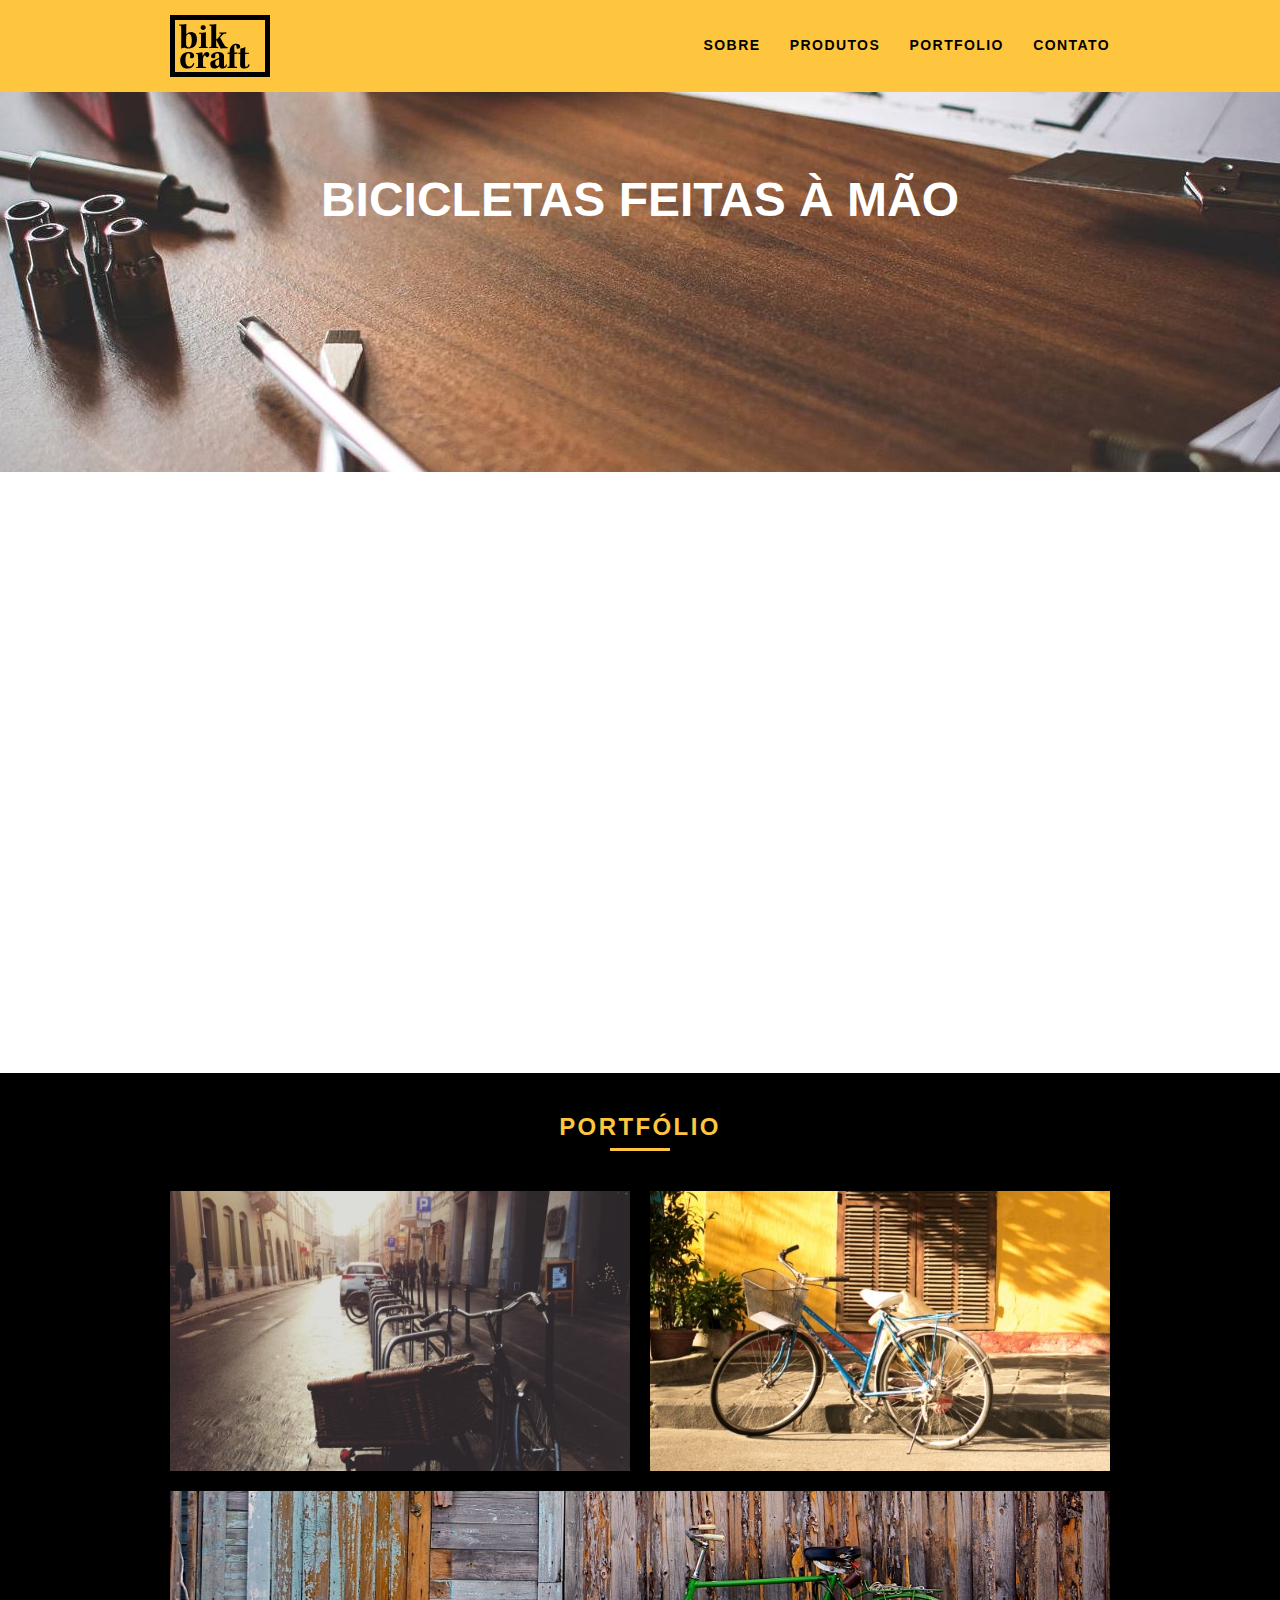
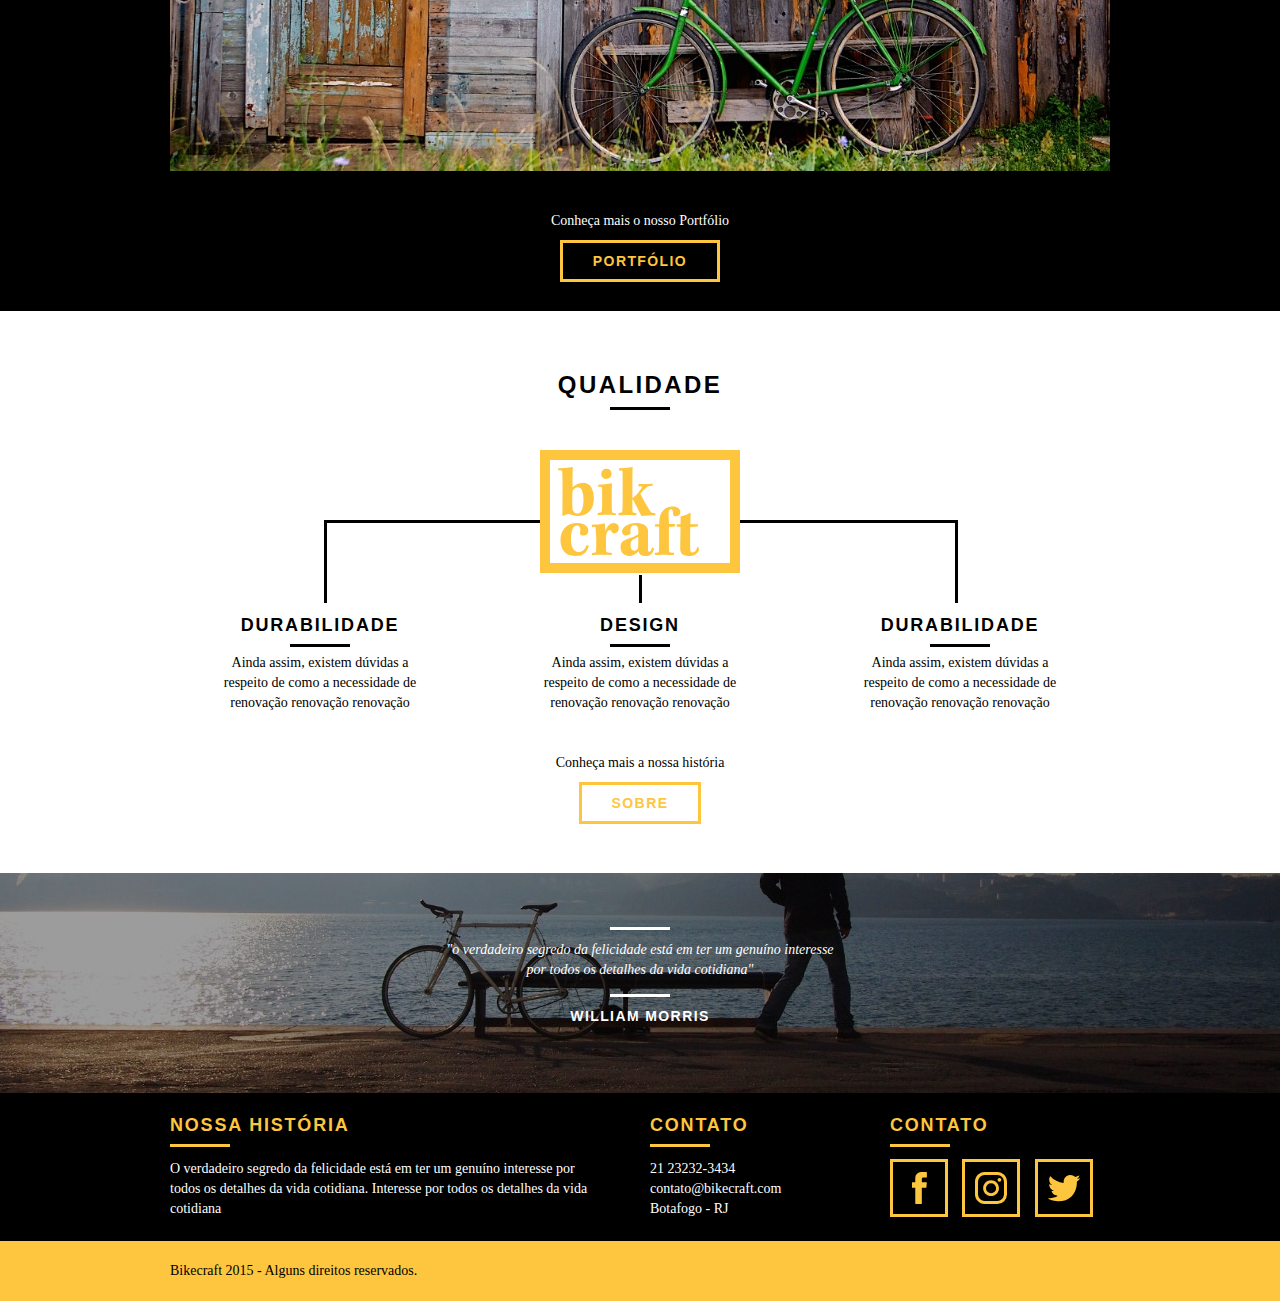
<file: index.html>
<!DOCTYPE html>
<html>



<head lang="pt-br">
  <title>Bikecraft</title>
  <meta charset="utf-8">
  <link rel="stylesheet" href="css/normalize.css">
  <link rel="stylesheet" href="css/reset.css">
  <link rel="stylesheet" href="css/grid.css">
  <link rel="stylesheet" href="css/style.css">
  <link rel="stylesheet" href="css/responsivo.css">
  <script>document.documentElement.classList.add("js");</script>
</head>


<body>
  <header class="header">
    <div class="container">
      <a href="index.html" class="grid-4">
        <img src="img/bikcraft.svg" alt="bikcraft">
      </a>
      <nav class="header_menu grid-12">
        <ul>
          <li><a href="sobre.html">Sobre</a></li>
          <li><a href="produtos.html">Produtos</a></li>
          <li><a href="portfolio.html">Portfolio</a></li>
          <li><a href="contato.html">Contato</a></li>
        </ul>
      </nav>
    </div>
  </header>

  <section class="introducao">
    <div class="container">
      <h1 data-anime="400" class="fadeInDown">Bicicletas Feitas à Mão</h1>
      <blockquote data-anime="800" class="fadeInDown quote-externo">
        <p>"Não tenha nada em sua casa que você
          não considere útil ou acredita ser bonito"</p>
        <cite>WILLIAM MORRIS</cite>
      </blockquote>
      <a data-anime="1200" href="produtos.html" class="btn">Orçamento</a>
    </div>
  </section>

  <section data-anime="1600" class="produtos container fadeInDown">
    <h2 class="subtitulo">Produtos</h2>
    <ul class="produtos-lista">
      <li class="grid-1-3">
        <div class="produtos-icone">

          <img src="/img/produtos/passeio.svg" alt="Bikecraft Passeio">
        </div>
        <h3>Passeio</h3>
        <p>Ainda assim, existem dúvidas a respeito de como a necessidade de renovação</p>
      </li>
      <li class="grid-1-3">
        <div class="produtos-icone">

          <img src="/img/produtos/esporte.svg" alt="Bikecraft Esporte">
        </div>
        <h3>Esporte</h3>
        <p>Ainda assim, existem dúvidas a respeito de como a necessidade de renovação</p>
      </li>

      <li class="grid-1-3">
        <div class="produtos-icone">
          <img src="/img/produtos/retro.svg" alt="Bikecraft Retro">
        </div>
        <h3>Retro</h3>
        <p>Ainda assim, existem dúvidas a respeito de como a necessidade de renovação</p>
      </li>
    </ul>
    <div class="call">
      <p>clique aqui e veja detalhes dos produtos</p>
      <a href="produtos.html" class="btn btn-preto">Produtos</a>
    </div>

  </section>

  <!-- Fecha Produto -->
  <section class="portfolio">
    <div class="container">
      <h2 class="subtitulo">Portfólio</h2>
      <ul class="portfolio-lista">
        <li class="grid-8"><img src="img/portfolio/retro.jpg" alt="Bicicleta Retro"></li>
        <li class="grid-8"><img src="img/portfolio/passeio.jpg" alt="Bicicleta Passeio"></li>
        <li class="grid-16"><img src="img/portfolio/esporte.jpg" alt="Bicicleta Esporte"></li>
      </ul>
      <div class="call">
        <p>Conheça mais o nosso Portfólio</p>
        <a href="portfolio.html" class="btn">Portfólio</a>
      </div>
    </div>
  </section>

  <section class="qualidade container">
    <h2 class="subtitulo">Qualidade</h2>
    <img src="img/bikcraft-qualidade.svg" alt="Bikecraft">
    <ul class="qualidade-lista">
      <li class="grid-1-3">
        <h3>Durabilidade</h3>
        <p>Ainda assim, existem dúvidas a respeito de como a necessidade de renovação renovação renovação</p>
      </li>
      <li class="grid-1-3">
        <h3>Design</h3>
        <p>Ainda assim, existem dúvidas a respeito de como a necessidade de renovação renovação renovação</p>
      </li>
      <li class="grid-1-3">
        <h3>Durabilidade</h3>
        <p>Ainda assim, existem dúvidas a respeito de como a necessidade de renovação renovação renovação</p>
      </li>
    </ul>
    <div class="call">
      <p>Conheça mais a nossa história</p>
      <a href="sobre.html" class="btn btn-preto">Sobre</a>
    </div>
  </section>

  <section class="quebra">
    <blockquote class="quote-externo container">
      <p>"o verdadeiro segredo da felicidade está em ter um genuíno interesse por todos os detalhes da vida cotidiana"</p>
      <cite>WILLIAM MORRIS</cite>
    </blockquote>

  </section>

  <footer>
    <div class="footer">
      <div class="container">
        <div class="grid-8 footer-historia">
          <h3>Nossa História</h3>
          <p>O verdadeiro segredo da felicidade está em ter um genuíno interesse por todos os detalhes da vida cotidiana. Interesse por todos os detalhes da vida cotidiana</p>
        </div>
        <div class="grid-4 footer-contato">
          <h3>Contato</h3>
          <ul>
            <li>21 23232-3434</li>
            <li>contato@bikecraft.com</li>
            <li>Botafogo - RJ</li>
          </ul>
        </div>
        <div class="grid-4 footer-redes">
          <h3>Contato</h3>
          <ul>
            <li><a href="http://facebook.com"><img src="img/redes-sociais/facebook.svg" alt="Redes Sociais Facebook"></a></li>
            <li><a href="http://instagram.com"><img src="img/redes-sociais/instagram.svg" alt="Redes Sociais instagram "></a></li>
            <li><a href="http://twitter.com"><img src="img/redes-sociais/twitter.svg" alt="Redes Sociais Twitter"></a></li>
          </ul>
        </div>
      </div>
    </div>

    <div class="copy">
      <div class="container">
        <p class="grid-16">Bikecraft 2015 - Alguns direitos reservados.</p>
      </div>
    </div>
  </footer>
  <script src="./js/simple-anime.js"></script>
  <script src="./js/simple-slide.js"></script>
  <script src="./js/script.js"></script>
</body>
</file>
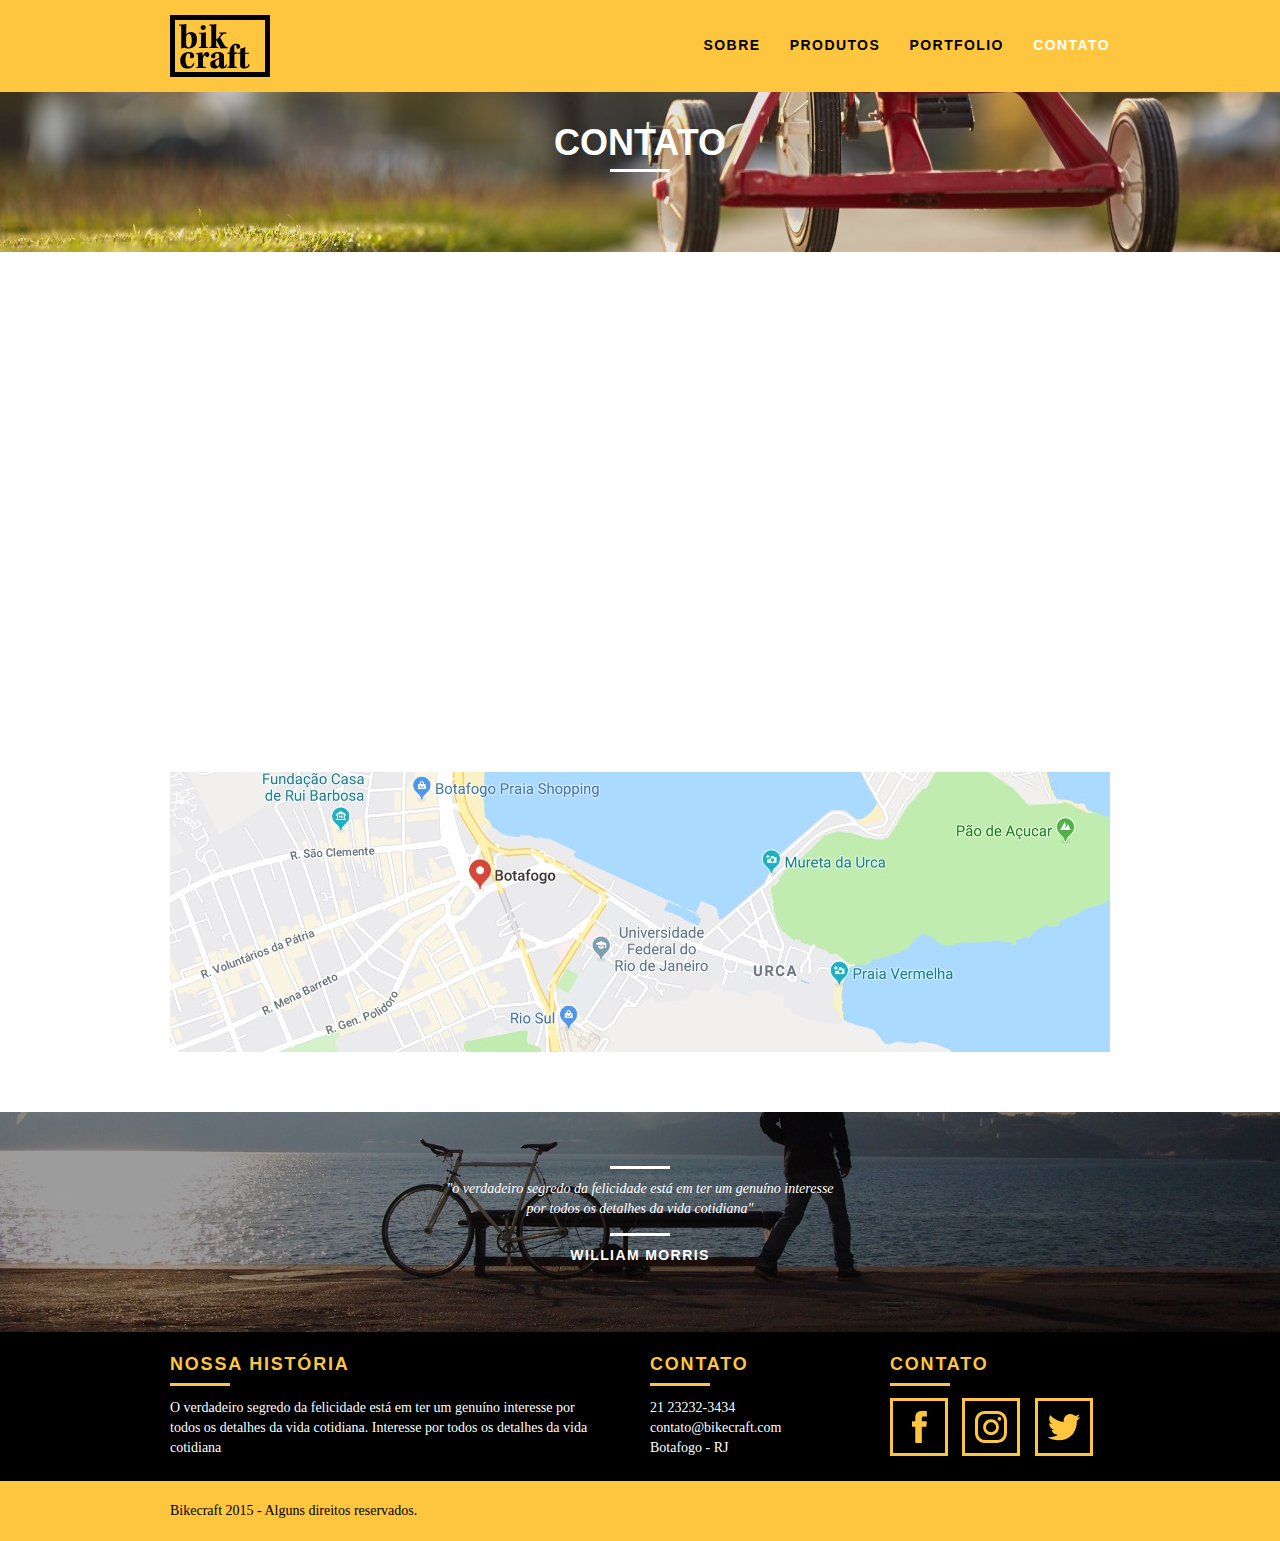
<file: contato.html>
<!DOCTYPE html>
<html>



<head lang="pt-br">
  <title>Bikecraft - Contato</title>
  <meta charset="utf-8">
  <link rel="stylesheet" href="css/normalize.css">
  <link rel="stylesheet" href="css/reset.css">
  <link rel="stylesheet" href="css/grid.css">
  <link rel="stylesheet" href="css/style.css">
  <link rel="stylesheet" href="css/contato.css">
  <link rel="stylesheet" href="css/responsivo.css">
  <script>document.documentElement.classList.add("js");</script>

</head>


<body>
  <header class="header">
    <div class="container">
      <a href="index.html" class="grid-4">
        <img src="img/bikcraft.svg" alt="bikcraft">
      </a>
      <nav class="header_menu grid-12">
        <ul>
          <li><a href="sobre.html">Sobre</a></li>
          <li><a href="produtos.html">Produtos</a></li>
          <li><a href="portfolio.html">Portfolio</a></li>
          <li><a href="contato.html" class="menu-ativo">Contato</a></li>
        </ul>
      </nav>
    </div>
  </header>

  <section class="introducao-interna interna-contato">
    <div class="container">
      <h1 data-anime="400" class="fadeInDown">Contato</h1>
      <p data-anime="800" class="fadeInDown">Tire suas dúvidas com a gente</p>

    </div>
  </section>



  <section class="contato container fadeInDown" data-anime="1200">


    <form action="" id="form_orcamento" class="contato-form grid-8">
      <label for="nome">Nome</label>
      <input type="text" id="nome">
      <label for="email">Email</label>
      <input type="text" id="email">
      <label for="telefone">Telefone</label>
      <input type="text" id="telefone">
      <label for="espec">Especificações</label>
      <textarea id="espec" cols="30" rows="10"></textarea>
      <button type="submit" class="btn btn-preto">Enviar</button>
    </form>

    <div class="contato-dados grid-8">
      <h3>Dados</h3>
      <span>+55 21 93223 3232</span>
      <span>orcamento@bikecraft.com</span>
      <span>Rua Ali Perto - Botafogo</span>
      <span>Rio de Janeiro - RJ - Brasil</span>
      <h3>Redes Sociais</h3>

      <ul>
        <li><a href="http://facebook.com"><img src="img/redes-sociais/facebook.svg" alt="Redes Sociais Facebook"></a></li>
        <li><a href="http://instagram.com"><img src="img/redes-sociais/instagram.svg" alt="Redes Sociais instagram "></a></li>
        <li><a href="http://twitter.com"><img src="img/redes-sociais/twitter.svg" alt="Redes Sociais Twitter"></a></li>
      </ul>
    </div>

  </section>

  <section class="container contato-mapa">
    <a class="grid-16" href="http://google.com" target="_blank"><img src="img/endereco-bikcraft.jpg" alt="Endereço da Bikecraft"></a>
  </section>

  <section class="quebra">
    <blockquote class="quote-externo container">
      <p>"o verdadeiro segredo da felicidade está em ter um genuíno interesse por todos os detalhes da vida cotidiana"</p>
      <cite>WILLIAM MORRIS</cite>
    </blockquote>

  </section>

  <footer>
    <div class="footer">
      <div class="container">
        <div class="grid-8 footer-historia">
          <h3>Nossa História</h3>
          <p>O verdadeiro segredo da felicidade está em ter um genuíno interesse por todos os detalhes da vida cotidiana. Interesse por todos os detalhes da vida cotidiana</p>
        </div>
        <div class="grid-4 footer-contato">
          <h3>Contato</h3>
          <ul>
            <li>21 23232-3434</li>
            <li>contato@bikecraft.com</li>
            <li>Botafogo - RJ</li>
          </ul>
        </div>
        <div class="grid-4 footer-redes">
          <h3>Contato</h3>
          <ul>
            <li><a href="http://facebook.com"><img src="img/redes-sociais/facebook.svg" alt="Redes Sociais Facebook"></a></li>
            <li><a href="http://instagram.com"><img src="img/redes-sociais/instagram.svg" alt="Redes Sociais instagram "></a></li>
            <li><a href="http://twitter.com"><img src="img/redes-sociais/twitter.svg" alt="Redes Sociais Twitter"></a></li>
          </ul>
        </div>
      </div>
    </div>

    <div class="copy">
      <div class="container">
        <p class="grid-16">Bikecraft 2015 - Alguns direitos reservados.</p>
      </div>
    </div>
  </footer>

  <script src="./js/simple-anime.js"></script>
  <script src="./js/script.js"></script>

</body>
</file>
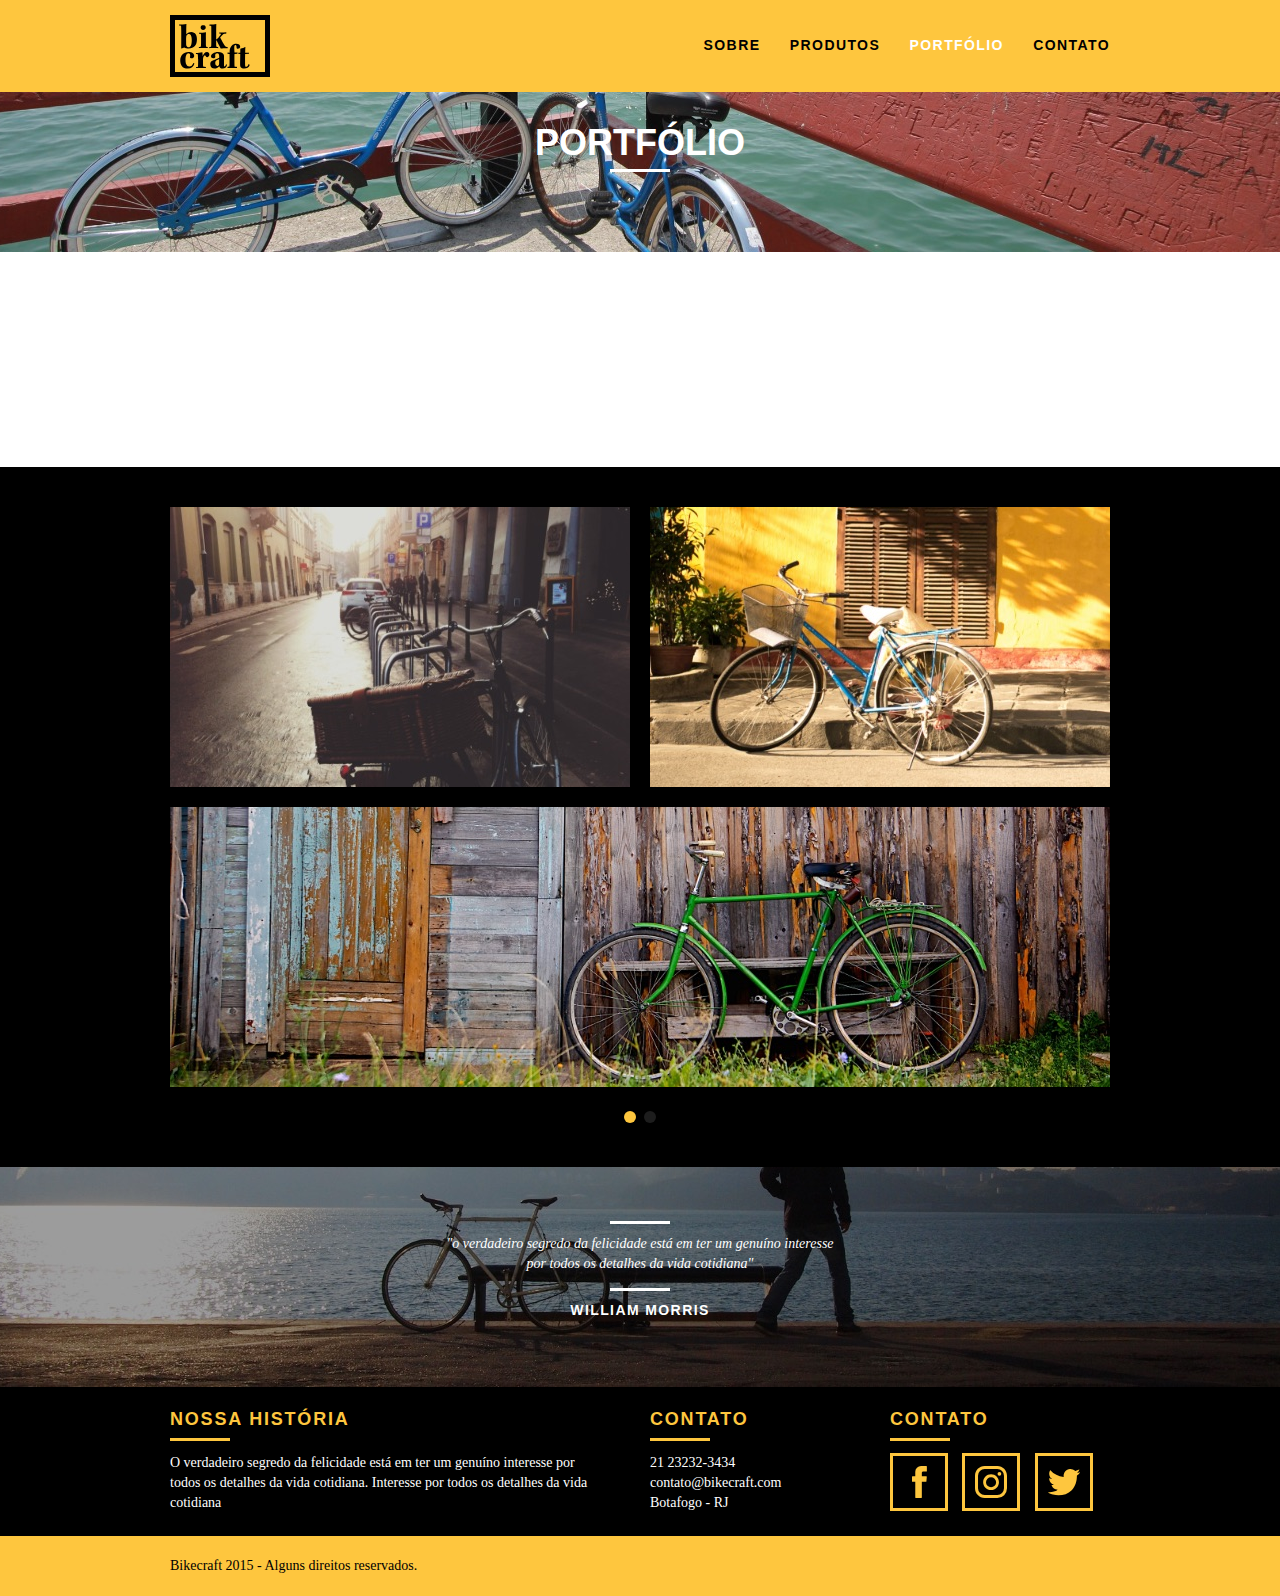
<file: portfolio.html>
<!DOCTYPE html>
<html>


<head lang="pt-br">
  <title>Bikecraft -Portfolio</title>
  <meta charset="utf-8">
  <link rel="stylesheet" href="css/normalize.css">
  <link rel="stylesheet" href="css/reset.css">
  <link rel="stylesheet" href="css/grid.css">
  <link rel="stylesheet" href="css/style.css">
  <link rel="stylesheet" href="css/portfolio.css">
  <link rel="stylesheet" href="css/responsivo.css">
  <script>document.documentElement.classList.add("js");</script>

</head>


<body>
  <header class="header">
    <div class="container">
      <a href="index.html" class="grid-4">
        <img src="img/bikcraft.svg" alt="bikcraft">
      </a>
      <nav class="header_menu grid-12">
        <ul>
          <li><a href="sobre.html">Sobre</a></li>
          <li><a href="produtos.html">Produtos</a></li>
          <li><a href="portfolio.html" class="menu-ativo">Portfólio</a></li>
          <li><a href="contato.html">Contato</a></li>
        </ul>
      </nav>
    </div>
  </header>

  <section class="introducao-interna interna-portfolio">
    <div class="container">
      <h1 data-anime="400" class="fadeInDown">Portfólio</h1>
      <p data-anime="800" class="fadeInDown">Conheça os projetos que amamos mostrar</p>

    </div>
  </section>

  <section class="container fadeInDown" data-slide="quote" data-anime="1200">

    <blockquote class="quote-clientes">
      <p>"No mundo atual, a continua expansão da nossa
        atividade cumpre um papel essencial na formulação da
        gestão inovadora da qual fazemos parte" </p>
      <cite>Barbara Moss</cite>
    </blockquote>

    <blockquote class="quote-clientes">
      <p>"Nada melhor do que dar um rolê com a minha Bikecraft na orla. Essa é a minha companheira mais fiel, nunca me traiu e está sempre a minha disposição"</p>
      <cite>Jhony Rato</cite>
    </blockquote>

    <blockquote class="quote-clientes">
      <p>"Aqueles que ainda não possuem uma Bikecraft, não sabem o que estão perdendo. A precisão é absurda e a velocidade transcendental. Nunca vi nada igual"</p>
      <cite>Barbara Moss</cite>
    </blockquote>

  </section>

  <section class="portfolio">
    <div class="container" data-slide="portfolio">

      <ul class="portfolio-lista">
        <li class="grid-8"><img src="img/portfolio/retro.jpg" alt="Bicicleta Retro"></li>
        <li class="grid-8"><img src="img/portfolio/passeio.jpg" alt="Bicicleta Passeio"></li>
        <li class="grid-16"><img src="img/portfolio/esporte.jpg" alt="Bicicleta Esporte"></li>
      </ul>

      <ul class="portfolio-lista">
        <li class="grid-8"><img src="img/portfolio/passeio.jpg" alt="Bicicleta Passeio"></li>
        <li class="grid-8"><img src="img/portfolio/retro.jpg" alt="Bicicleta Retro"></li>

        <li class="grid-16"><img src="img/portfolio/esporte.jpg" alt="Bicicleta Esporte"></li>
      </ul>


    </div>
  </section>

  <section class="quebra">
    <blockquote class="quote-externo container">
      <p>"o verdadeiro segredo da felicidade está em ter um genuíno interesse por todos os detalhes da vida cotidiana"</p>
      <cite>WILLIAM MORRIS</cite>
    </blockquote>


  </section>

  <footer>
    <div class="footer">
      <div class="container">
        <div class="grid-8 footer-historia">
          <h3>Nossa História</h3>
          <p>O verdadeiro segredo da felicidade está em ter um genuíno interesse por todos os detalhes da vida cotidiana. Interesse por todos os detalhes da vida cotidiana</p>
        </div>
        <div class="grid-4 footer-contato">
          <h3>Contato</h3>
          <ul>
            <li>21 23232-3434</li>
            <li>contato@bikecraft.com</li>
            <li>Botafogo - RJ</li>
          </ul>
        </div>
        <div class="grid-4 footer-redes">
          <h3>Contato</h3>
          <ul>
            <li><a href="http://facebook.com"><img src="img/redes-sociais/facebook.svg" alt="Redes Sociais Facebook"></a></li>
            <li><a href="http://instagram.com"><img src="img/redes-sociais/instagram.svg" alt="Redes Sociais instagram "></a></li>
            <li><a href="http://twitter.com"><img src="img/redes-sociais/twitter.svg" alt="Redes Sociais Twitter"></a></li>
          </ul>
        </div>
      </div>
    </div>

    <div class="copy">
      <div class="container">
        <p class="grid-16">Bikecraft 2015 - Alguns direitos reservados.</p>
      </div>
    </div>
  </footer>

  <script src="./js/simple-slide.js"></script>
  <script src="./js/simple-anime.js"></script>
  <script src="./js/script.js"></script>

</body>
</file>
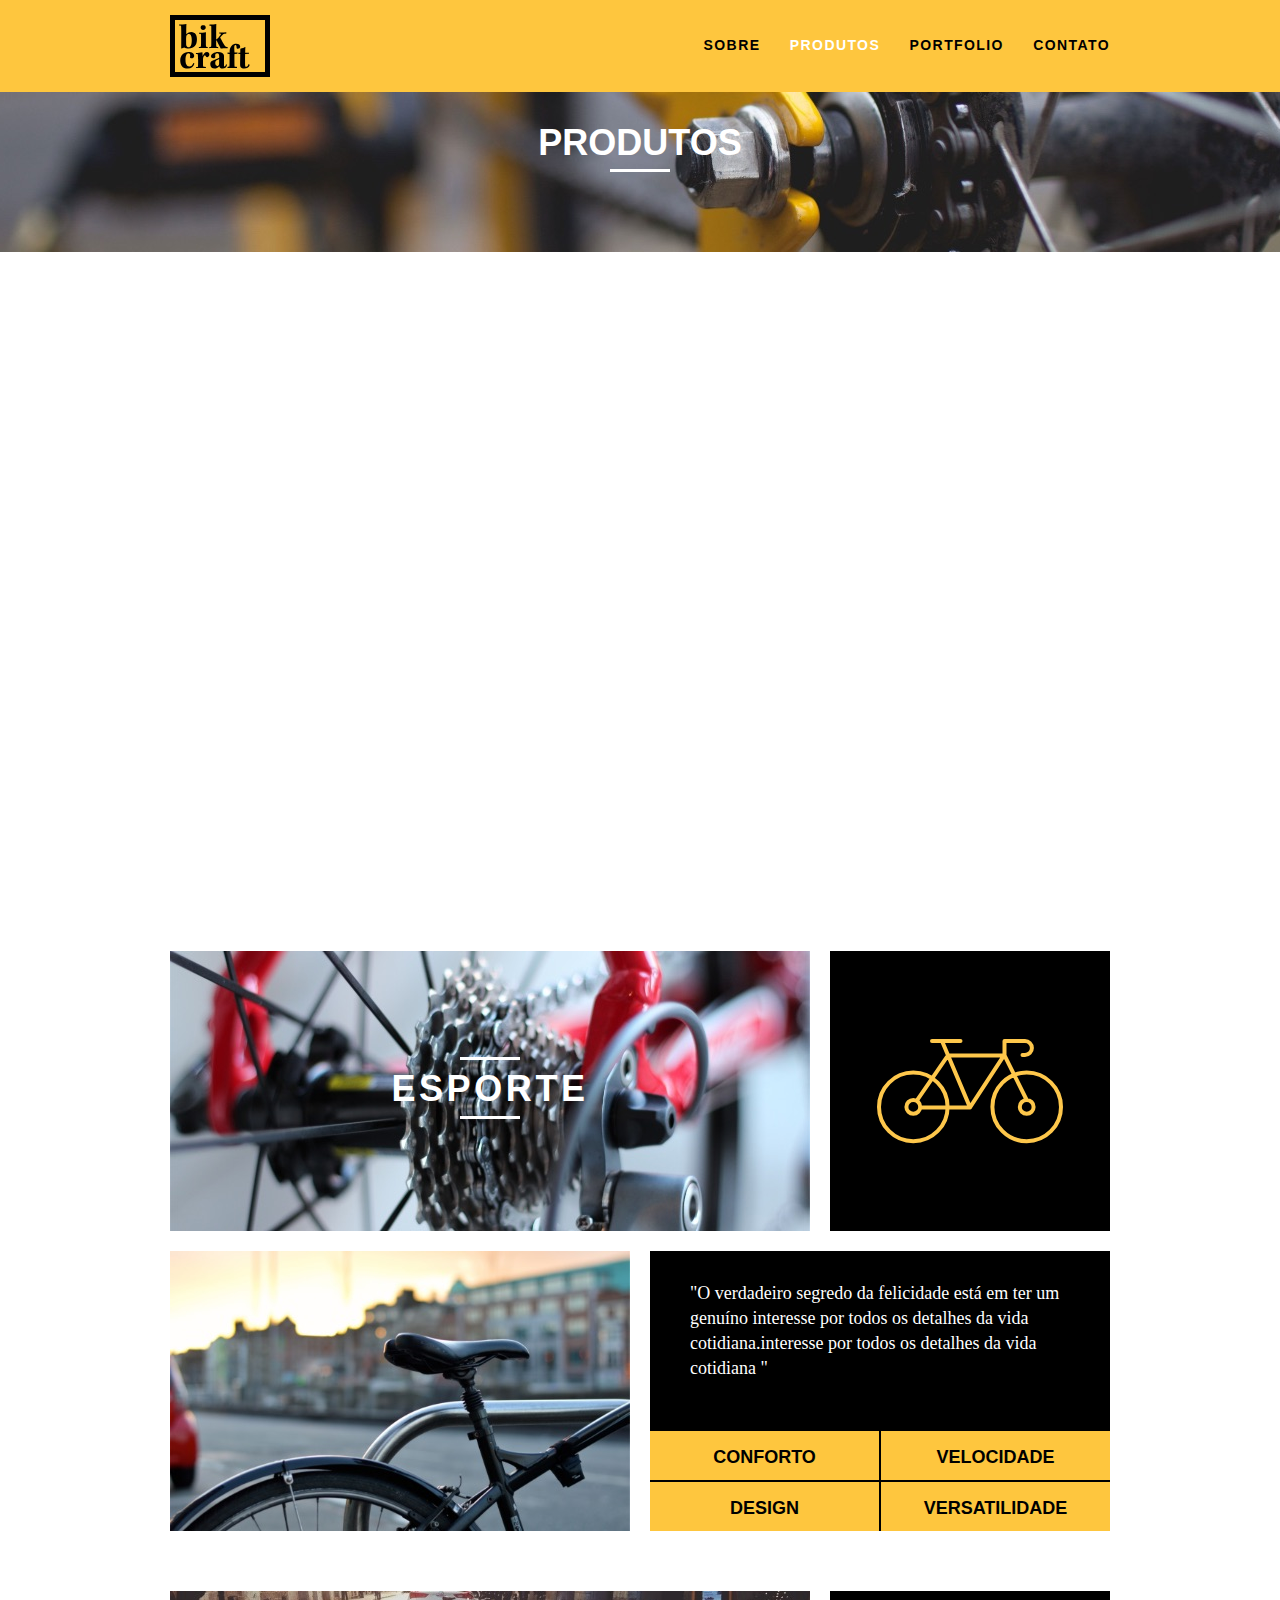
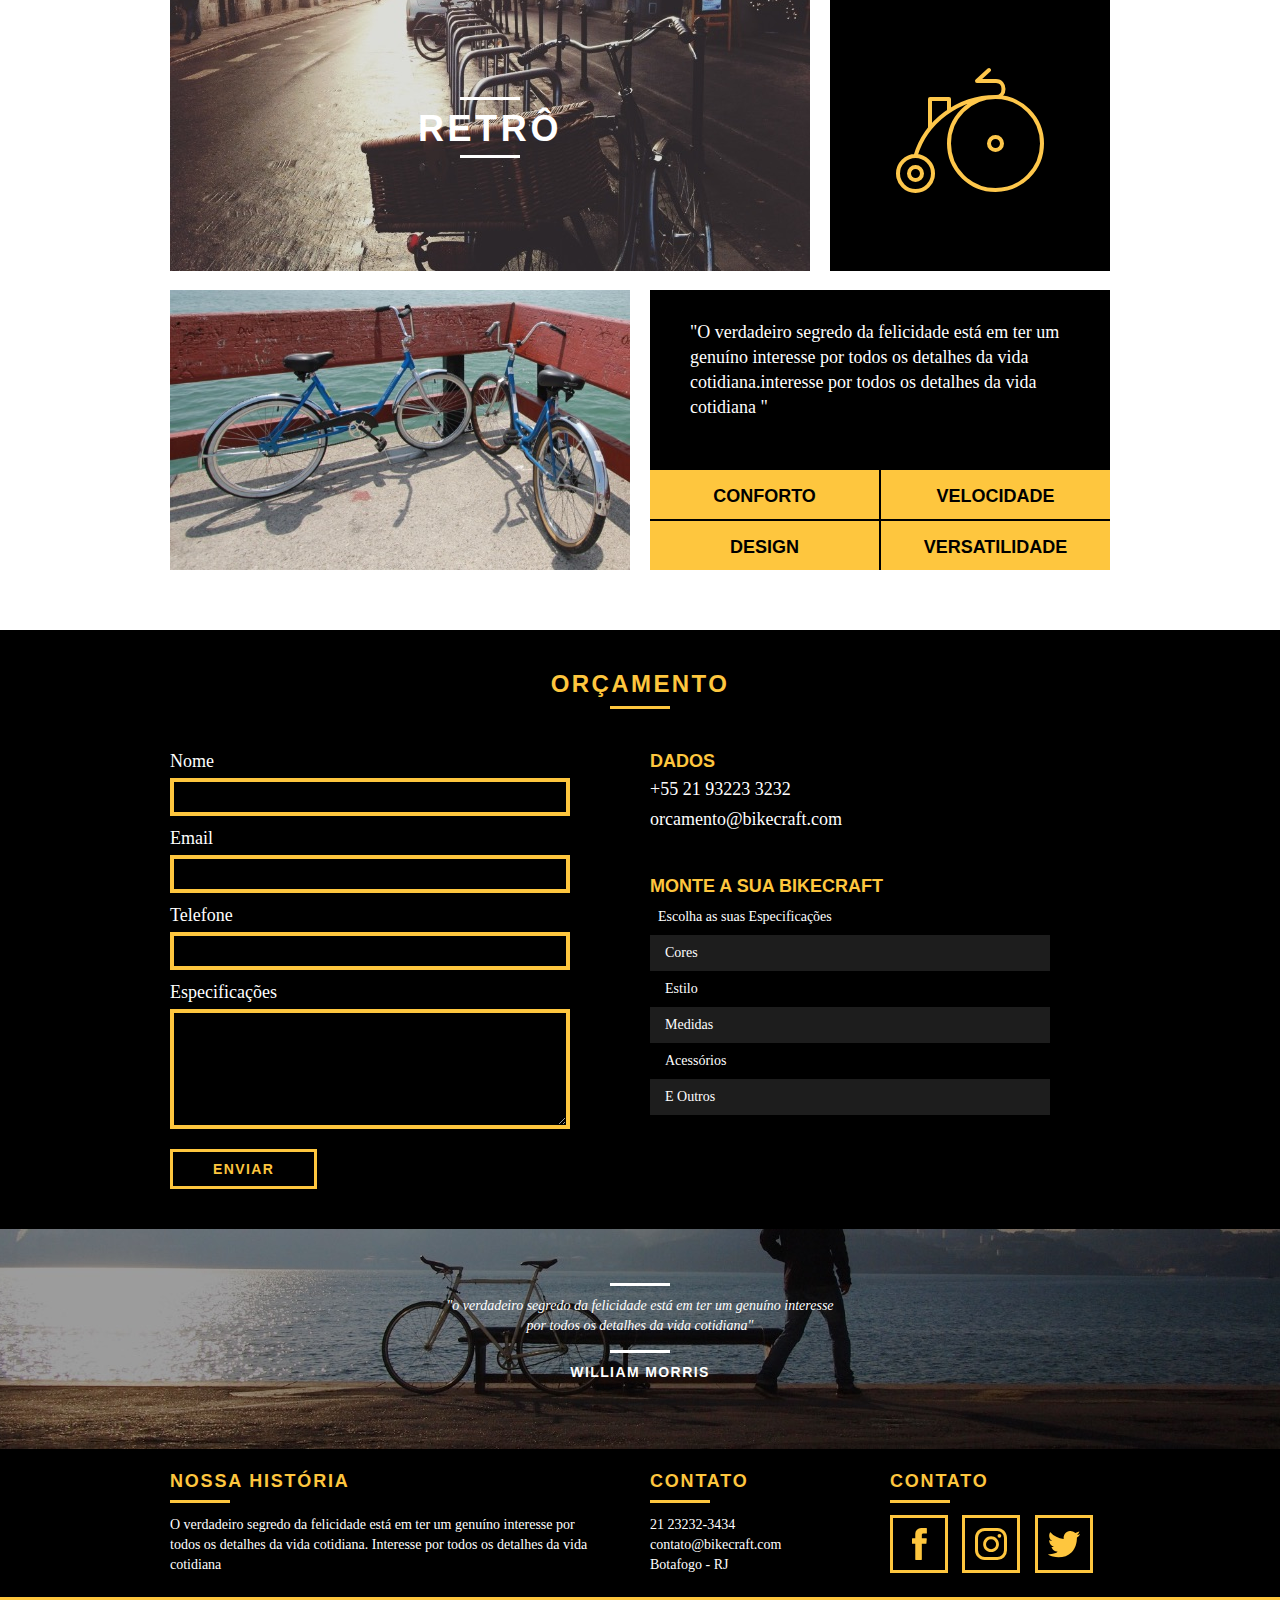
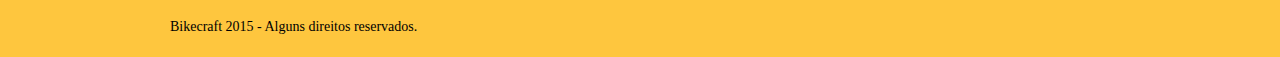
<file: produtos.html>
<!DOCTYPE html>
<html>



<head lang="pt-br">
  <title>Bikecraft - Produtos</title>
  <meta charset="utf-8">
  <link rel="stylesheet" href="css/normalize.css">
  <link rel="stylesheet" href="css/reset.css">
  <link rel="stylesheet" href="css/grid.css">
  <link rel="stylesheet" href="css/style.css">
  <link rel="stylesheet" href="css/produtos.css">
  <link rel="stylesheet" href="css/responsivo.css">
  <script>document.documentElement.classList.add("js");</script>

</head>


<body>
  <header class="header">
    <div class="container">
      <a href="index.html" class="grid-4">
        <img src="img/bikcraft.svg" alt="bikcraft">
      </a>
      <nav class="header_menu grid-12">
        <ul>
          <li><a href="sobre.html">Sobre</a></li>
          <li><a href="produtos.html" class="menu-ativo">Produtos</a></li>
          <li><a href="portfolio.html">Portfolio</a></li>
          <li><a href="contato.html">Contato</a></li>
        </ul>
      </nav>
    </div>
  </header>

  <section class="introducao-interna interna-produtos">
    <div class="container">
      <h1 data-anime="400" class="fadeInDown">Produtos</h1>
      <p data-anime="800"> Conheça todos os nossos Produtos</p>

    </div>
  </section>

  <section class="container produto-item fadeInDown" data-anime="1200">
    <div class="grid-11">
      <img src="img/produtos/bikcraft-passeio-1.jpg" alt="Bikecraft Passeio">
      <h2>Passeio</h2>
    </div>
    <div class="grid-5 produto-icone"><img src="img/produtos/passeio.svg" alt="Bikecraft Passeio"></div>
    <div class="grid-8"><img src="img/produtos/bikcraft-passeio-2.jpg" alt="Bikecraft Passeio"></div>
    <div class="grid-8 produto-info">
      <p>"O verdadeiro segredo da felicidade está em ter um genuíno
        interesse por todos os detalhes da vida cotidiana.interesse por todos os detalhes da vida cotidiana " </p>

      <ul>
        <li>Conforto</li>
        <li>Velocidade</li>
        <li>Design</li>
        <li>Versatilidade</li>
      </ul>
    </div>
  </section>

  <section class="container produto-item">
    <div class="grid-11">
      <img src="img/produtos/bikcraft-esporte-1.jpg" alt="Bikecraft Esporte">
      <h2>Esporte</h2>
    </div>
    <div class="grid-5 produto-icone"><img src="img/produtos/esporte.svg" alt="Bikecraft Esporte"></div>
    <div class="grid-8"><img src="img/produtos/bikcraft-esporte-2.jpg" alt="Bikecraft Esporte"></div>
    <div class="grid-8 produto-info">
      <p>"O verdadeiro segredo da felicidade está em ter um genuíno
        interesse por todos os detalhes da vida cotidiana.interesse por todos os detalhes da vida cotidiana " </p>

      <ul>
        <li>Conforto</li>
        <li>Velocidade</li>
        <li>Design</li>
        <li>Versatilidade</li>
      </ul>
    </div>
  </section>

  <section class="container produto-item">
    <div class="grid-11">
      <img src="img/produtos/bikcraft-retro-1.jpg" alt="Bikecraft Retrô">
      <h2>Retrô</h2>
    </div>
    <div class="grid-5 produto-icone"><img src="img/produtos/retro.svg" alt="Bikecraft Retrô"></div>
    <div class="grid-8"><img src="img/produtos/bikcraft-retro-2.jpg" alt="Bikecraft Retrô"></div>
    <div class="grid-8 produto-info">
      <p>"O verdadeiro segredo da felicidade está em ter um genuíno
        interesse por todos os detalhes da vida cotidiana.interesse por todos os detalhes da vida cotidiana " </p>

      <ul>
        <li>Conforto</li>
        <li>Velocidade</li>
        <li>Design</li>
        <li>Versatilidade</li>
      </ul>
    </div>
  </section>

  <section class="orcamento">
    <div class="container">
      <h2 class="subtitulo">Orçamento</h2>
      <form action="" id="form_orcamento" class="form grid-8">
        <label for="nome">Nome</label>
        <input type="text" id="nome">
        <label for="email">Email</label>
        <input type="text" id="email">
        <label for="telefone">Telefone</label>
        <input type="text" id="telefone">
        <label for="espec">Especificações</label>
        <textarea id="espec" cols="30" rows="10"></textarea>
        <button type="submit" class="btn">Enviar</button>
      </form>
      <div class="orcamento-dados grid-8">
        <h3>Dados</h3>
        <span>+55 21 93223 3232</span>
        <span>orcamento@bikecraft.com</span>
        <h3>Monte a Sua Bikecraft</h3>
        <p>Escolha as suas Especificações</p>
        <ul>
          <li>Cores</li>
          <li>Estilo</li>
          <li>Medidas</li>
          <li>Acessórios</li>
          <li>E Outros</li>
        </ul>
      </div>
    </div>
  </section>

  <section class="quebra">
    <blockquote class="quote-externo container">
      <p>"o verdadeiro segredo da felicidade está em ter um genuíno interesse por todos os detalhes da vida cotidiana"</p>
      <cite>WILLIAM MORRIS</cite>
    </blockquote>

  </section>

  <footer>
    <div class="footer">
      <div class="container">
        <div class="grid-8 footer-historia">
          <h3>Nossa História</h3>
          <p>O verdadeiro segredo da felicidade está em ter um genuíno interesse por todos os detalhes da vida cotidiana. Interesse por todos os detalhes da vida cotidiana</p>
        </div>
        <div class="grid-4 footer-contato">
          <h3>Contato</h3>
          <ul>
            <li>21 23232-3434</li>
            <li>contato@bikecraft.com</li>
            <li>Botafogo - RJ</li>
          </ul>
        </div>
        <div class="grid-4 footer-redes">
          <h3>Contato</h3>
          <ul>
            <li><a href="http://facebook.com"><img src="img/redes-sociais/facebook.svg" alt="Redes Sociais Facebook"></a></li>
            <li><a href="http://instagram.com"><img src="img/redes-sociais/instagram.svg" alt="Redes Sociais instagram "></a></li>
            <li><a href="http://twitter.com"><img src="img/redes-sociais/twitter.svg" alt="Redes Sociais Twitter"></a></li>
          </ul>
        </div>
      </div>
    </div>

    <div class="copy">
      <div class="container">
        <p class="grid-16">Bikecraft 2015 - Alguns direitos reservados.</p>
      </div>
    </div>
  </footer>

  <script src="./js/simple-anime.js"></script>
  <script src="./js/script.js"></script>

</body>
</file>
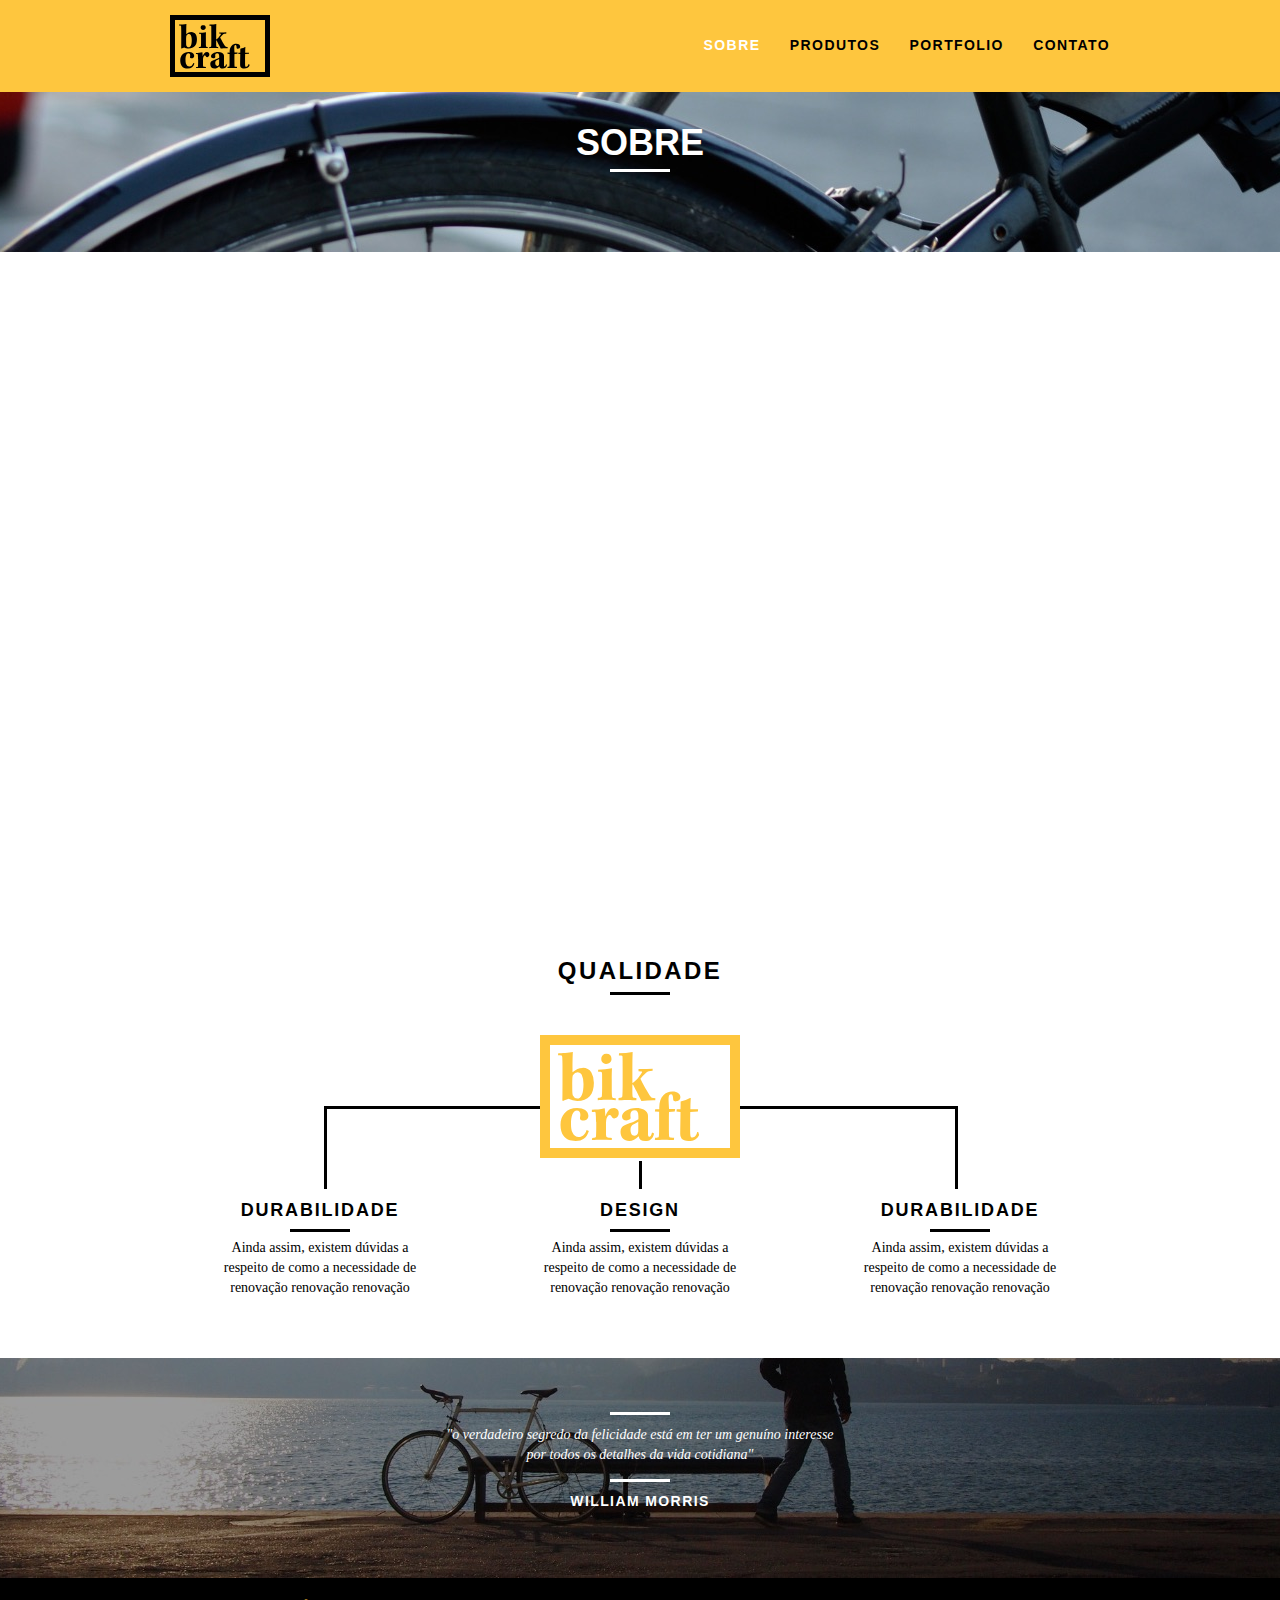
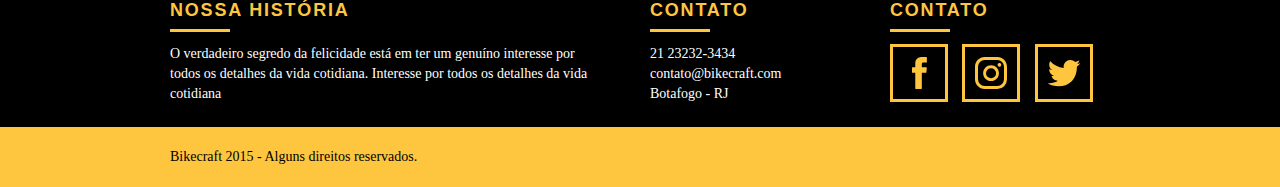
<file: sobre.html>
<!DOCTYPE html>
<html>



<head lang="pt-br">
  <title>Bikecraft - Sobre</title>
  <meta charset="utf-8">
  <link rel="stylesheet" href="css/normalize.css">
  <link rel="stylesheet" href="css/reset.css">
  <link rel="stylesheet" href="css/grid.css">
  <link rel="stylesheet" href="css/style.css">
  <link rel="stylesheet" href="css/sobre.css">
  <link rel="stylesheet" href="css/responsivo.css">
  <script>document.documentElement.classList.add("js");</script>

</head>


<body>
  <header class="header">
    <div class="container">
      <a href="index.html" class="grid-4">
        <img src="img/bikcraft.svg" alt="bikcraft">
      </a>
      <nav class="header_menu grid-12">
        <ul>
          <li><a href="sobre.html" class="menu-ativo">Sobre</a></li>
          <li><a href="produtos.html">Produtos</a></li>
          <li><a href="portfolio.html">Portfolio</a></li>
          <li><a href="contato.html">Contato</a></li>
        </ul>
      </nav>
    </div>
  </header>

  <section class="introducao-interna interna-sobre">
    <div class="container">
      <h1 data-anime="400" class="fadeInDown">Sobre</h1>
      <p data-anime="800" class="fadeInDown">Conheça mais sobre a Bikecraft</p>

    </div>
  </section>

  <section class="missao-sobre container fadeInDown" data-anime="1200">
    <div class="grid-10">
      <h2 class="subtitulo-interno">História, Missão e Visão</h2>
      <p>"O verdadeiro segredo da felicidade está em ter um genuíno interesse por todos os detalhes da vida cotidiana.interesse por todos os detalhes da vida cotidiana"</p>
      <p>"O verdadeiro segredo da felicidade está em ter um genuíno
        interesse por todos os detalhes da vida cotidiana.interesse por todos os detalhes da vida cotidiana "</p>
    </div>
    <div class="grid-6">
      <h2 class="subtitulo-interno">Valores</h2>
      <ul>
        <li>- Qualidade no Processo com</li>
        <li>- Foco no cliente sem perder a</li>
        <li>- Diversão, preservando a</li>
        <li>- Natureza com sustentabilidade</li>
      </ul>
    </div>
    <div class="grid-16 foto-equipe">
      <img src="img/equipe-bikcraft.jpg" alt="Equipe Bikecraft">
    </div>
  </section>

  <section class="qualidade container">
    <h2 class="subtitulo">Qualidade</h2>
    <img src="img/bikcraft-qualidade.svg" alt="Bikecraft">
    <ul class="qualidade-lista">
      <li class="grid-1-3">
        <h3>Durabilidade</h3>
        <p>Ainda assim, existem dúvidas a respeito de como a necessidade de renovação renovação renovação</p>
      </li>
      <li class="grid-1-3">
        <h3>Design</h3>
        <p>Ainda assim, existem dúvidas a respeito de como a necessidade de renovação renovação renovação</p>
      </li>
      <li class="grid-1-3">
        <h3>Durabilidade</h3>
        <p>Ainda assim, existem dúvidas a respeito de como a necessidade de renovação renovação renovação</p>
      </li>
    </ul>

  </section>

  <section class="quebra">
    <blockquote class="quote-externo container">
      <p>"o verdadeiro segredo da felicidade está em ter um genuíno interesse por todos os detalhes da vida cotidiana"</p>
      <cite>WILLIAM MORRIS</cite>
    </blockquote>

  </section>

  <footer>
    <div class="footer">
      <div class="container">
        <div class="grid-8 footer-historia">
          <h3>Nossa História</h3>
          <p>O verdadeiro segredo da felicidade está em ter um genuíno interesse por todos os detalhes da vida cotidiana. Interesse por todos os detalhes da vida cotidiana</p>
        </div>
        <div class="grid-4 footer-contato">
          <h3>Contato</h3>
          <ul>
            <li>21 23232-3434</li>
            <li>contato@bikecraft.com</li>
            <li>Botafogo - RJ</li>
          </ul>
        </div>
        <div class="grid-4 footer-redes">
          <h3>Contato</h3>
          <ul>
            <li><a href="http://facebook.com"><img src="img/redes-sociais/facebook.svg" alt="Redes Sociais Facebook"></a></li>
            <li><a href="http://instagram.com"><img src="img/redes-sociais/instagram.svg" alt="Redes Sociais instagram "></a></li>
            <li><a href="http://twitter.com"><img src="img/redes-sociais/twitter.svg" alt="Redes Sociais Twitter"></a></li>
          </ul>
        </div>
      </div>
    </div>

    <div class="copy">
      <div class="container">
        <p class="grid-16">Bikecraft 2015 - Alguns direitos reservados.</p>
      </div>
    </div>
  </footer>

  <script src="./js/simple-anime.js"></script>
  <script src="./js/script.js"></script>

</body>
</file>
<file: css/grid.css>
*,
*:before,
*:after {
  -webkit-box-sizing: border-box;
  -moz-box-sizing: border-box;
  box-sizing: border-box;
}

.container {
  width: 960px;
  margin: 0 auto;
  padding: 0px;
  position: relative;
}

.container:after,
.container:before {
  content: " ";
  display: table;
}

.container:after {
  clear: both;
}

.grid-1,
.grid-2,
.grid-3,
.grid-4,
.grid-5,
.grid-6,
.grid-7,
.grid-8,
.grid-9,
.grid-10,
.grid-11,
.grid-12,
.grid-13,
.grid-14,
.grid-15,
.grid-16,
.grid-1-3 {
  float: left;
  margin-left: 10px;
  margin-right: 10px;
}

.grid-1 {
  width: 40px;
}
.grid-2 {
  width: 100px;
}
.grid-3 {
  width: 160px;
}
.grid-4 {
  width: 220px;
}
.grid-5 {
  width: 280px;
}
.grid-6 {
  width: 340px;
}
.grid-7 {
  width: 400px;
}
.grid-8 {
  width: 460px;
}
.grid-9 {
  width: 520px;
}
.grid-10 {
  width: 580px;
}
.grid-11 {
  width: 640px;
}
.grid-12 {
  width: 700px;
}
.grid-13 {
  width: 760px;
}
.grid-14 {
  width: 820px;
}
.grid-15 {
  width: 880px;
}
.grid-16 {
  width: 940px;
}
.grid-1-3 {
  width: 300px;
}

@media only screen and (min-width: 788px) and (max-width: 979px) {
  .container {
    width: 768px;
  }

  .grid-1 {
    width: 28px;
  }
  .grid-2 {
    width: 76px;
  }
  .grid-3 {
    width: 124px;
  }
  .grid-4 {
    width: 172px;
  }
  .grid-5 {
    width: 220px;
  }
  .grid-6 {
    width: 268px;
  }
  .grid-7 {
    width: 316px;
  }
  .grid-8 {
    width: 364px;
  }
  .grid-9 {
    width: 412px;
  }
  .grid-10 {
    width: 460px;
  }
  .grid-11 {
    width: 508px;
  }
  .grid-12 {
    width: 556px;
  }
  .grid-13 {
    width: 604px;
  }
  .grid-14 {
    width: 652px;
  }
  .grid-15 {
    width: 700px;
  }
  .grid-16 {
    width: 748px;
  }
  .grid-1-3 {
    width: 236px;
  }
}

@media only screen and (max-width: 787px) {
  .container {
    width: 300px;
  }

  .grid-1,
  .grid-2,
  .grid-3,
  .grid-4,
  .grid-5,
  .grid-6,
  .grid-7,
  .grid-8,
  .grid-9,
  .grid-10,
  .grid-11,
  .grid-12,
  .grid-13,
  .grid-14,
  .grid-15,
  .grid-16,
  .grid-1-3 {
    width: 300px;
    margin: 0px 0 20px 0;
    float: none;
  }
}
</file>
<file: css/style.css>
/* Estilos Gerais */

body {
  font-family: Arial, Helvetica, sans-serif;
}

p {
  font-family: Georgia, "Times New Roman", serif;
  font-size: 14px;
  line-height: 20px;
}

img {
  display: block;
  max-width: 100%;
}
.btn {
  border: 3px solid #fec63e;
  padding: 10px 30px;
  color: #fec63e;
  font-size: 14px;
  line-height: 20px;
  text-transform: uppercase;
  letter-spacing: 0.1em;
  font-weight: bold;
}

.btn:hover {
  color: #fff;
  border-color: #fff;
}

.btn.btn-preto:hover {
  color: #000;
  border-color: #000;
}

.subtitulo {
  font-weight: 30px;
  font-size: 24px;
  font-weight: bold;
  letter-spacing: 0.1em;
  color: #000000;
  text-transform: uppercase;
  text-align: center;
  margin-bottom: 40px;
}

.subtitulo::after {
  content: ""; /*obrigatório para possibilitar estilização abaixo, mesmo que vazio */
  display: block; /*por padrão temos um display inline nos elementos das subclasses*/
  width: 60px;
  height: 3px;
  margin: 8px auto;
  background-color: #000;
}

.subtitulo-interno {
  font-weight: 30px;
  font-size: 24px;
  font-weight: bold;
  letter-spacing: 0.1em;
  color: #000000;
  text-transform: uppercase;
  margin-bottom: 20px;
}

.subtitulo-interno::after {
  content: ""; /*obrigatório para possibilitar estilização abaixo, mesmo que vazio */
  display: block; /*por padrão temos um display inline nos elementos das subclasses*/
  width: 60px;
  height: 3px;
  margin: 8px 0;
  background-color: #000;
}

/* Header */

.header {
  position: fixed;
  top: 0;
  width: 100%;
  background: #fec63e; /* Amarelo */
  padding: 15px 0;
  z-index: 10;
}

.header_menu {
  text-align: right;
}

.header_menu ul li {
  display: inline-block;
  margin-left: 25px;
  margin-top: 20px;
}

.header_menu ul li a {
  color: #000;
  font-weight: bold;
  text-transform: uppercase;
  letter-spacing: 0.1em;
  font-size: 14px;
  line-height: 20px;
  padding: 10px 0;
}

.header_menu ul li a:hover {
  color: #fff;
}

.header_menu ul li a.menu-ativo {
  color: #fff;
}

/* Introdução */

.introducao {
  width: 100%;
  height: 380px;
  background: url("../img/bg.jpg") no-repeat center;
  background-size: cover;
  margin-top: 92px;
  text-align: center;
  padding-top: 80px;
}

.introducao h1 {
  font-size: 48px;
  color: #fff;
  font-weight: bold;
  text-transform: uppercase;
}

.quote-externo {
  max-width: 320px;
  margin: 0 auto;
  color: #fff;
  margin-bottom: 40px;
}

.quote-externo p {
  font-style: italic;
}

.quote-externo p::before,
.quote-externo p::after {
  content: ""; /*obrigatório para possibilitar estilização abaixo, mesmo que vazio */
  display: block; /*por padrão temos um display inline nos elementos das subclasses*/
  width: 60px;
  height: 3px;
  margin: 14px auto 10px auto;
  background-color: #fff;
}

.quote-externo cite {
  font-style: normal;
  font-weight: bold;
  font-size: 14px;
  letter-spacing: 0.1em;
}

/*Introdução Interna*/
.introducao-interna {
  width: 100%;
  margin-top: 92px;
  height: 160px;
  background-size: cover;
  text-align: center;
  color: #fff;
  padding-top: 30px;
}

.introducao-interna h1 {
  font-size: 36px;
  font-weight: bold;
  text-transform: uppercase;
}

.introducao-interna h1::after {
  content: "";
  display: block;
  width: 60px;
  height: 3px;
  margin: 6px auto 10px auto;
  background-color: #fff;
}

/*	Produtos */
.produtos {
  padding: 60px 0;
}

.produtos-lista li {
  background: #fec63e;
  text-align: center;
}

.produtos-lista img {
  margin: 0 auto;
}

.produtos-icone {
  background: #000;
  padding: 20px;
}

.produtos-lista li h3 {
  font-weight: bold;
  font-size: 18px;
  line-height: 25px;
  text-transform: uppercase;
  letter-spacing: 0.1em;
  margin-top: 20px;
}

.produtos-lista li h3::after {
  content: ""; /*obrigatório para possibilitar estilização abaixo, mesmo que vazio */
  display: block; /*por padrão temos um display inline nos elementos das subclasses*/
  width: 60px;
  height: 3px;
  margin: 2px auto;
  background: #000;
}

.produtos-lista li p {
  padding: 10px 20px 20px 20px;
}

.call {
  text-align: center;
  padding-top: 40px;
  clear: both;
}

.call p {
  margin-bottom: 20px;
}

/* Portfólio */

.portfolio {
  width: 100%;
  background: black;
  padding: 40px 0;
}

.portfolio .subtitulo {
  color: #fec63e;
}

.portfolio .subtitulo:after {
  background: #fec63e;
}

.portfolio-lista li:last-child {
  margin-top: 20px;
}

.portfolio .call p {
  color: #fff;
}

/* Qualidade */

.qualidade {
  padding: 60px 0;
}

.qualidade img {
  margin: 0 auto;
}

.qualidade::after {
  content: "";
  width: 634px;
  height: 83px;
  display: block;
  background: url("../img/linhas.svg") no-repeat center;
  position: absolute;
  top: 209px;
  right: 162px;
  z-index: -1;
}

.qualidade-lista {
  padding-top: 20px;
  overflow: auto; /* clear fix do qualidade:after*/
}

.qualidade-lista li {
  text-align: center;
  padding: 0 40px;
}

.qualidade-lista li h3 {
  font-weight: bold;
  font-size: 18px;
  line-height: 25px;
  text-transform: uppercase;
  letter-spacing: 0.1em;
  margin-top: 20px;
}

.qualidade-lista li h3::after {
  content: ""; /*obrigatório para possibilitar estilização abaixo, mesmo que vazio */
  display: block; /*por padrão temos um display inline nos elementos das subclasses*/
  width: 60px;
  height: 3px;
  margin: 6px auto;
  background: #000;
}

/*Quebra*/

.quebra {
  background: url("../img/bg-footer.jpg") no-repeat center;
  background-size: cover;
  text-align: center;
  width: 100%;
  height: 220px;
  padding-top: 40px;
}

.quebra .quote-externo {
  max-width: 400px;
}

/*Footer*/
.footer {
  width: 100%;
  background: #000;
  color: #fff;
  padding: 20px 0;
}

.footer h3 {
  font-size: 18px;
  line-height: 25px;
  color: #fec63e;
  text-transform: uppercase;
  letter-spacing: 0.1em;
  font-weight: bold;
}

.footer h3:after {
  content: "";
  display: block;
  width: 60px;
  height: 3px;
  background: #fec63e;
  margin: 6px 0 12px 0;
}

.footer-historia {
  padding-right: 40px;
}

.footer-contato ul li {
  font-size: 14px;
  line-height: 20px;
  font-family: Georgia, "Times New Roman", Times, serif;
}

.footer-redes ul li {
  display: inline-block;
  margin-right: 10px;
}

.footer-redes ul li a {
  display: block;
  padding: 10px;
  border: 3px solid #fec63e;
}

.footer-redes ul li a:hover {
  border-color: #fff;
}

.copy {
  width: 100%;
  background-color: #fec63e;
  padding: 20px 0;
}

/* JavaScript */

.js [data-slide] {
  position: relative;
}

.js [data-slide] > * {
  position: absolute;
  top: 0px;
  opacity: 0;
}

.js [data-slide] > .active {
  position: relative;
  opacity: 1;
  transition: opacity 500ms;
}

.js [data-slide-nav] {
  display: block;
  text-align: center;
  margin-top: 20px;
}

.js [data-slide-nav] button {
  display: inline-block;
  width: 12px;
  height: 12px;
  margin: 4px;
  border: none;
  padding: 0px;
  border-radius: 6px;
  text-indent: -99px;
  overflow: hidden;
  background: #1d1d1d;
}

.js [data-slide-nav] button.active {
  background: #fec63e;
}

.js [data-anime] {
  opacity: 0;
}

.js .fadeInDown {
  transform: translate3d(0, -20px, 0);
}

.js .anime {
  opacity: 1;
  transform: none;
  transition: opacity 800ms, transform 800ms;
}
</file>
<file: css/responsivo.css>
/* Estilo para Tablet */

@media only screen and (min-width: 788px) and (max-width: 979px) {
  /*Qualidade Home*/
  .qualidade::after {
    right: 66px;
  }

  .qualidade-lista li {
    text-align: center;
    padding: 0 10px;
  }

  /*Footer*/
  .footer-redes ul li a {
    display: block;
    padding: 6px;
    border: 3px solid #fec63e;
  }

  .footer-redes ul li a img {
    width: 26px;
    height: 26px;
  }

  /*Produtos*/

  .produto-item h2 {
    font-size: 36px;
    text-transform: uppercase;
    letter-spacing: 0.1em;
    font-weight: bold;
    position: relative;
    top: -150px;
    text-align: center;
    color: #fff;
    margin-bottom: -56px;
  }

  .produto-icone {
    background: #000000;
    padding: 41px 0;
  }

  .produto-info p {
    font-size: 14px;
    line-height: 20px;
    padding: 20px 30px;
    height: 122px;
  }

  .produto-info ul li {
    width: 181px;
    height: 49px;
  }
}

/*Final do estilo para Tablets*/

/* Estilo para Smartphone*/
@media only screen and (max-width: 787px) {
  /*Header*/
  .header {
    position: relative;
    padding-bottom: 0;
  }

  .header img {
    margin: 0 auto 10px auto;
  }

  .header_menu {
    text-align: center;
  }

  .header_menu ul li {
    margin: 5px;
  }

  .header_menu ul li a {
    border: 4px solid #000;
    width: 136px;
    display: block;
    float: left;
  }

  .header_menu ul li a:hover {
    border-color: #fff;
  }

  .header_menu ul li a.menu-ativo {
    border-color: #fff;
  }

  /*Introdução*/
  .introducao {
    margin-top: 0px;
    padding-top: 40px;
    background: url("../img/bg-mobile.jpg") no-repeat center;
    background-size: cover;
  }

  .introducao h1 {
    font-size: 36px;
    color: #fff;
    font-weight: bold;
    text-transform: uppercase;
  }

  /*introducao-interna*/
  .introducao-interna {
    margin-top: 0px;
  }

  /*Call*/

  .call {
    padding-top: 10px;
  }

  /*Qualidade Home*/
  .qualidade::after {
    display: none;
  }

  /*Sobre*/

  .missao-sobre p {
    font-size: 14px;
    line-height: 25px;
    padding-right: 0px;
  }

  .missao-sobre ul li {
    font-size: 14px;
    line-height: 25px;
  }

  /*Produtos*/

  .produto-item h2 {
    top: -100px;
    margin-bottom: -68px;
  }

  .produto-icone {
    padding: 41px 0;
  }

  .produto-info p {
    font-size: 14px;
    line-height: 20px;
    height: auto;
    padding: 20px 30px;
  }

  .produto-info ul li {
    width: 149px;
    height: 49px;
    font-size: 14px;
    line-height: 20px;
    padding-top: 14px;
  }

  .form {
    padding-right: 0px;
  }

  .orcamento-dados ul {
    padding-right: 0px;
  }

  /*Contato*/

  .contato-form {
    padding-right: 0px;
    margin-bottom: 40px;
  }
}
</file>
<file: css/contato.css>
.interna-contato {
  background: url("../img/bg-contato.jpg") no-repeat center;
  background-size: cover;
}

/*Orçamento*/
.contato {
  padding: 40px 0;
}

.contato-form {
  padding-right: 60px;
}

.contato-form label {
  display: block;

  font-family: Georgia, "Times New Roman", Times, serif;
  font-size: 18px;
  line-height: 25px;
  margin-bottom: 4px;
}

.contato-form input {
  display: block;
  width: 100%;
  border: 4px solid #fec63e;
  background: none;

  padding: 7px 10px;
  outline: none;
  font-size: 14px;
  margin-bottom: 10px;
  font-family: Georgia, "Times New Roman", Times, serif;
}

.contato-form textarea {
  display: block;
  width: 100%;
  height: 120px;
  border: 4px solid #fec63e;
  background: none;

  padding: 7px 10px;
  outline: none;
  font-size: 14px;
  margin-bottom: 20px;
  font-family: Georgia, "Times New Roman", Times, serif;
}

.contato-form button {
  background: none;
  padding: 7px 40px;
}

.contato-dados {
  color: #000;
}

.contato-dados h3 {
  font-size: 18px;
  line-height: 25px;
  text-transform: uppercase;
  color: #fec63e;
  font-weight: bold;
}

.contato-dados span {
  display: block;
  font-size: 18px;
  line-height: 30px;
  font-family: Georgia, "Times New Roman", Times, serif;
}

.contato-dados span:nth-of-type(even) {
  margin-bottom: 30px;
}

.contato-dados ul {
  margin-top: 10px;
}

.contato-dados ul li {
  display: inline-block;
  margin-right: 10px;
}

.contato-dados ul li a {
  display: block;
  padding: 10px;
  border: 3px solid #fec63e;
}

.contato-dados ul li a:hover {
  border-color: #000;
}

.contato-mapa {
  margin-bottom: 60px;
}
</file>
<file: css/portfolio.css>
.interna-portfolio {
  background: url("../img/bg-portfolio.jpg") no-repeat center;
  background-size: cover;
}

.quote-clientes {
  padding: 60px 0;
  max-width: 460px;
  margin: 0 auto;
}

.quote-clientes p {
  text-align: center;
  font-family: Georgia, "Times New Roman", Times, serif;
  font-size: 18px;
  line-height: 25px;
  font-style: italic;
  margin-bottom: 20px;
}

.quote-clientes cite {
  font-weight: bold;
  font-size: 18px;
  text-align: right;
  float: right;
  font-style: normal;
}
</file>
<file: css/produtos.css>
.interna-produtos {
  background: url("../img/bg-produtos.jpg") no-repeat center;
  background-size: cover;
}

.produto-item {
  padding-top: 60px;
}

.produto-item h2 {
  font-size: 36px;
  text-transform: uppercase;
  letter-spacing: 0.1em;
  font-weight: bold;
  position: relative;
  top: -180px;
  text-align: center;
  color: #fff;
  margin-bottom: -56px;
}

.produto-item h2::after,
.produto-item h2::before {
  content: "";
  display: block;
  width: 60px;
  height: 3px;
  margin: 6px auto 8px auto;
  background-color: #fff;
}
.produto-icone {
  background: #000000;
  padding: 70px 0;
}

.produto-icone img {
  margin: 0 auto;
}

.produto-info {
  background: #000000;
}

.produto-info p {
  color: #fff;
  font-size: 18px;
  line-height: 25px;
  padding: 30px 40px;
  height: 180px;
}

.produto-info ul li {
  background: #fec63e;
  text-transform: uppercase;
  font-size: 18px;
  line-height: 20px;
  font-weight: bold;
  float: left;
  width: 229px;
  height: 49px;
  text-align: center;
  padding-top: 16px;
}

.produto-info ul li:nth-child(1),
.produto-info ul li:nth-child(2) {
  margin-bottom: 2px;
}
.produto-info ul li:nth-child(even) {
  margin-left: 2px;
}

/*Orçamento*/
.orcamento {
  background: #000000;
  width: 100%;
  margin-top: 60px;
  padding: 40px 0;
}

.orcamento h2 {
  color: #fec63e;
}

.orcamento h2::after {
  background: #fec63e;
}

.form {
  padding-right: 60px;
}

.form label {
  display: block;
  color: #fff;
  font-family: Georgia, "Times New Roman", Times, serif;
  font-size: 18px;
  line-height: 25px;
  margin-bottom: 4px;
}

.form input {
  display: block;
  width: 100%;
  border: 4px solid #fec63e;
  background: none;
  color: #fff;
  padding: 7px 10px;
  outline: none;
  font-size: 14px;
  margin-bottom: 10px;
  font-family: Georgia, "Times New Roman", Times, serif;
}

.form textarea {
  display: block;
  width: 100%;
  height: 120px;
  border: 4px solid #fec63e;
  background: none;
  color: #fff;
  padding: 7px 10px;
  outline: none;
  font-size: 14px;
  margin-bottom: 20px;
  font-family: Georgia, "Times New Roman", Times, serif;
}

.form button {
  background: none;
  padding: 7px 40px;
}

.orcamento-dados {
  color: #fff;
}

.orcamento-dados h3 {
  font-size: 18px;
  line-height: 25px;
  text-transform: uppercase;
  color: #fec63e;
  font-weight: bold;
}

.orcamento-dados span {
  display: block;
  font-size: 18px;
  line-height: 30px;
  font-family: Georgia, "Times New Roman", Times, serif;
}
.orcamento-dados span:nth-of-type(2) {
  margin-bottom: 40px;
}

.orcamento-dados ul {
  padding-right: 60px;
}

.orcamento-dados ul li {
  font-family: Georgia, "Times New Roman", Times, serif;
  font-size: 14px;
  padding: 10px 15px;
}

.orcamento-dados ul li:nth-child(odd) {
  background: #1d1d1d;
}

.orcamento-dados p {
  margin: 8px 8px;
}
</file>
<file: css/sobre.css>
.interna-sobre {
  background: url("../img/bg-sobre.jpg") no-repeat center;
}

.missao-sobre {
  padding-top: 60px;
}

.missao-sobre p {
  font-size: 18px;
  line-height: 25px;
  margin-bottom: 1em;
  padding-right: 60px;
}

.missao-sobre ul li {
  font-family: Georgia, "Times New Roman", Times, serif;
  font-size: 18px;
  line-height: 30px;
}

.foto-equipe {
  padding-top: 20px;
}
</file>
